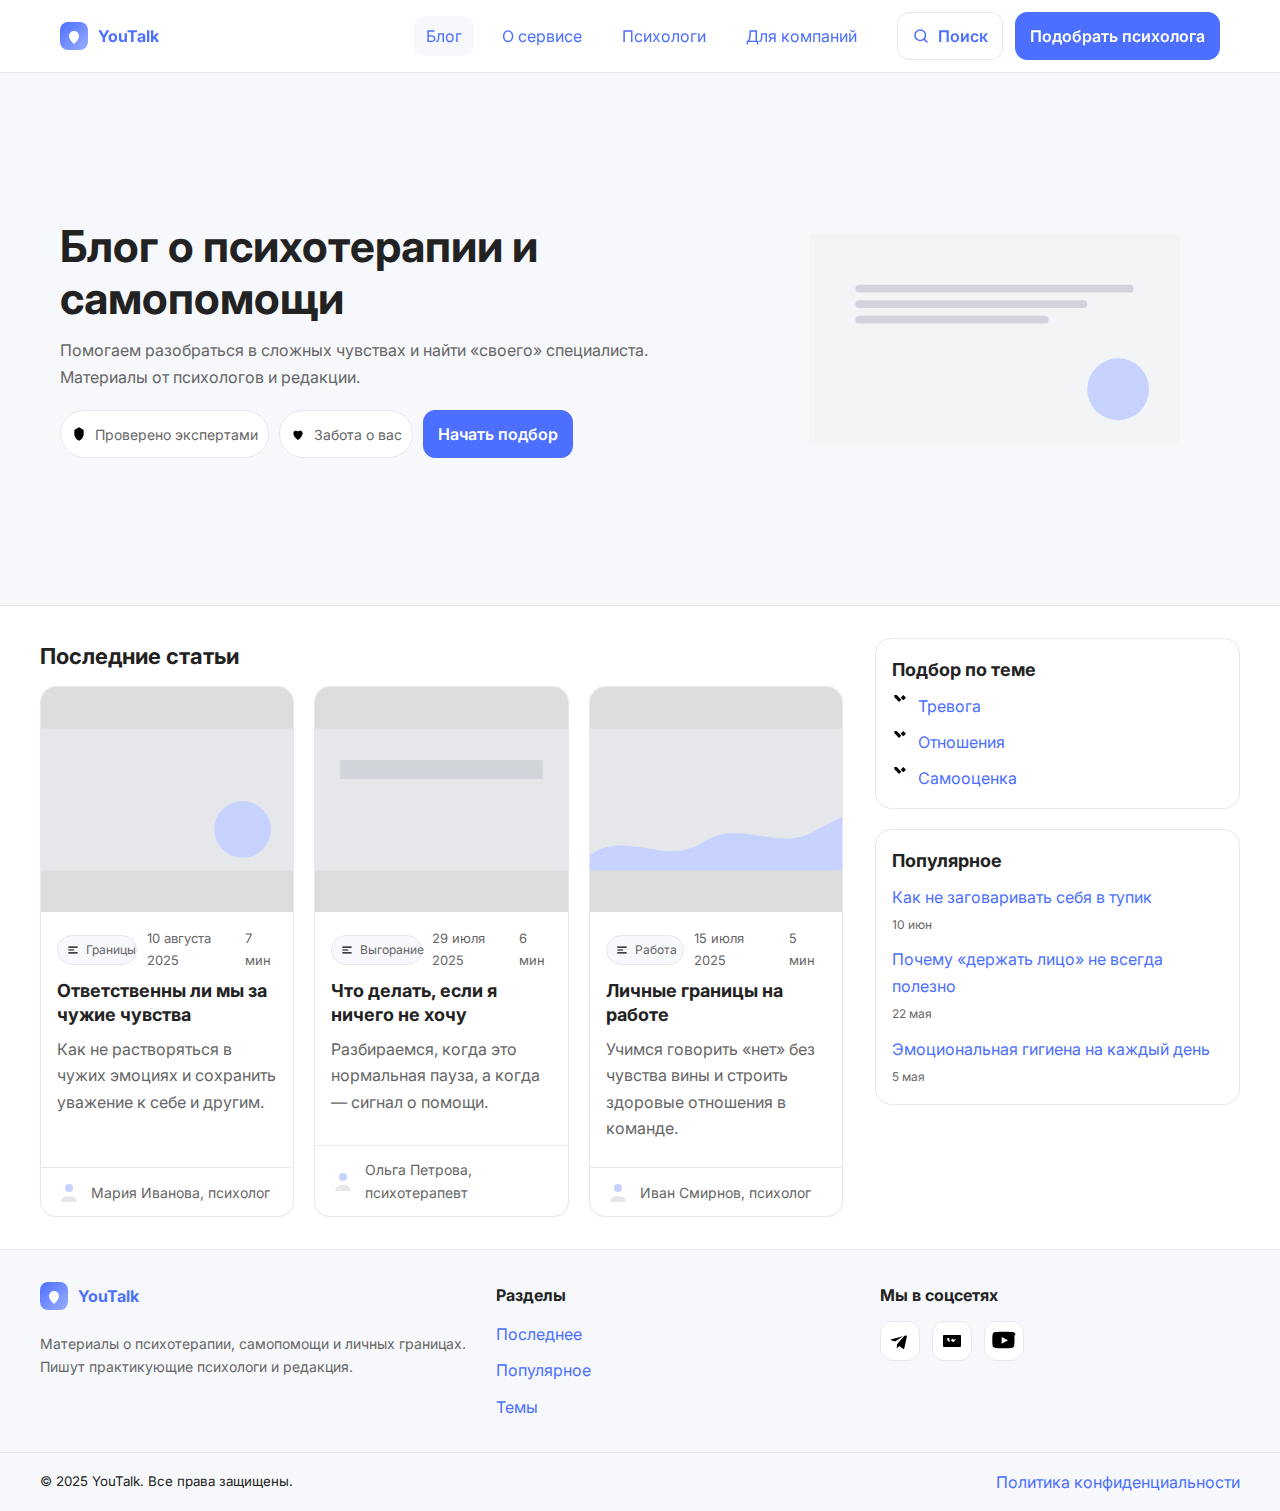
<file: index.html>
<!doctype html>
<html lang="ru">
<head>
  <title>YouTalk — Блог</title>
  <meta charset="utf-8" />
  <meta name="viewport" content="width=device-width, initial-scale=1" />
  <meta name="color-scheme" content="light dark" />
  <meta name="description" content="Блог YouTalk: психотерапия, самопомощь, отношения и личные границы." />
  <link rel="preconnect" href="https://fonts.googleapis.com">
  <link rel="preconnect" href="https://fonts.gstatic.com" crossorigin>
  <link href="https://fonts.googleapis.com/css2?family=Inter:wght@400;500;600;700&display=swap" rel="stylesheet">
  <link rel="stylesheet" href="css/style.css" />

</head>
<body>
<header class="header" role="banner">
  <div class="container header__bar">
    <a class="logo" href="index.html" aria-label="YouTalk на главную">
      <img class="logo__img" src="img/icons/logo.svg" alt="" width="28" height="28" />
      <span class="logo__text">YouTalk</span>
    </a>

    <a class="skip-link" href="#content">Перейти к контенту</a>

    <button class="btn btn--ghost header__menu-toggle" aria-expanded="false" aria-controls="main-nav" id="menuBtn">
      <svg class="icon" width="20" height="20" viewBox="0 0 24 24" aria-hidden="true"><path d="M4 6h16M4 12h16M4 18h16" stroke="currentColor" stroke-width="2" stroke-linecap="round"/></svg>
      Меню
    </button>

    <nav class="nav" id="main-nav" aria-label="Основная навигация">
      <ul class="nav__list">
        <li class="nav__item"><a class="nav__link nav__link--active" href="index.html" aria-current="page">Блог</a></li>
        <li class="nav__item"><a class="nav__link" href="#" aria-disabled="true">О сервисе</a></li>
        <li class="nav__item"><a class="nav__link" href="#" aria-disabled="true">Психологи</a></li>
        <li class="nav__item"><a class="nav__link" href="#" aria-disabled="true">Для компаний</a></li>
      </ul>
    </nav>

    <div class="header__actions" role="group" aria-label="Действия">
      <a class="btn btn--ghost" href="#search" aria-label="Поиск">
        <svg class="icon" width="18" height="18" viewBox="0 0 24 24" aria-hidden="true"><circle cx="11" cy="11" r="7" stroke="currentColor" stroke-width="2" fill="none"/><path d="M20 20l-3.2-3.2" stroke="currentColor" stroke-width="2" stroke-linecap="round"/></svg>
        <span class="btn__text">Поиск</span>
      </a>
      <a class="btn btn--primary" href="#" aria-disabled="true">Подобрать психолога</a>
    </div>
  </div>
</header>

<main id="content" class="main" role="main">
  <section class="hero">
    <div class="container hero__wrap">
      <div class="hero__content">
        <h1 class="hero__title">Блог о психотерапии и самопомощи</h1>
        <p class="hero__lead">Помогаем разобраться в сложных чувствах и найти «своего» специалиста. Материалы от психологов и редакции.</p>
        <div class="hero__badges">
          <span class="badge"><img src="img/icons/shield.svg" alt="" width="16" height="16"/>Проверено экспертами</span>
          <span class="badge"><img src="img/icons/heart.svg" alt="" width="16" height="16"/>Забота о вас</span>
          <a class="btn btn--primary" href="#" aria-disabled="true">Начать подбор</a>
        </div>
      </div>
      <figure class="hero__media">
        <img src="img/photos/hero-placeholder.svg" alt="Иллюстрация: разговор с психологом" width="640" height="420"/>
      </figure>
    </div>
  </section>

  <div class="container layout">
    <section class="section" id="latest" aria-labelledby="latest-title">
      <h2 class="section__title" id="latest-title">Последние статьи</h2>
      <div class="cards">
        <article class="card blog-card">
          <a class="card__link" href="article.html" aria-label="Открыть статью: Ответственны ли мы за чужие чувства">
            <img class="card__media" src="img/photos/thumb-1.svg" alt="" width="400" height="225" />
          </a>
          <div class="card__body">
            <div class="card__meta">
              <span class="chip"><img src="img/icons/topic.svg" alt="" width="14" height="14" />Границы</span>
              <time datetime="2025-08-10">10 августа 2025</time>
              <span class="read-time" aria-label="Время чтения: 7 минут">7 мин</span>
            </div>
            <h3 class="card__title"><a href="article.html">Ответственны ли мы за чужие чувства</a></h3>
            <p class="card__excerpt">Как не растворяться в чужих эмоциях и сохранить уважение к себе и другим.</p>
          </div>
          <div class="card__footer">
            <img class="avatar" src="img/icons/avatar.svg" alt="" width="24" height="24" />
            <span class="author">Мария Иванова, психолог</span>
          </div>
        </article>

        <article class="card blog-card">
          <a class="card__link" href="article.html" aria-label="Открыть статью: Что делать, если я ничего не хочу">
            <img class="card__media" src="img/photos/thumb-2.svg" alt="" width="400" height="225" />
          </a>
          <div class="card__body">
            <div class="card__meta">
              <span class="chip"><img src="img/icons/topic.svg" alt="" width="14" height="14" />Выгорание</span>
              <time datetime="2025-07-29">29 июля 2025</time>
              <span class="read-time" aria-label="Время чтения: 6 минут">6 мин</span>
            </div>
            <h3 class="card__title"><a href="article.html">Что делать, если я ничего не хочу</a></h3>
            <p class="card__excerpt">Разбираемся, когда это нормальная пауза, а когда — сигнал о помощи.</p>
          </div>
          <div class="card__footer">
            <img class="avatar" src="img/icons/avatar.svg" alt="" width="24" height="24" />
            <span class="author">Ольга Петрова, психотерапевт</span>
          </div>
        </article>

        <article class="card blog-card">
          <a class="card__link" href="article.html" aria-label="Открыть статью: Личные границы на работе">
            <img class="card__media" src="img/photos/thumb-3.svg" alt="" width="400" height="225" />
          </a>
          <div class="card__body">
            <div class="card__meta">
              <span class="chip"><img src="img/icons/topic.svg" alt="" width="14" height="14" />Работа</span>
              <time datetime="2025-07-15">15 июля 2025</time>
              <span class="read-time" aria-label="Время чтения: 5 минут">5 мин</span>
            </div>
            <h3 class="card__title"><a href="article.html">Личные границы на работе</a></h3>
            <p class="card__excerpt">Учимся говорить «нет» без чувства вины и строить здоровые отношения в команде.</p>
          </div>
          <div class="card__footer">
            <img class="avatar" src="img/icons/avatar.svg" alt="" width="24" height="24" />
            <span class="author">Иван Смирнов, психолог</span>
          </div>
        </article>
      </div>
    </section>

    <aside class="aside" aria-label="Боковая панель">
      <section class="panel">
        <h2 class="panel__title">Подбор по теме</h2>
        <ul class="list">
          <li><a href="#" aria-disabled="true"><img src="img/icons/tag.svg" alt="" width="16" height="16" /> Тревога</a></li>
          <li><a href="#" aria-disabled="true"><img src="img/icons/tag.svg" alt="" width="16" height="16" /> Отношения</a></li>
          <li><a href="#" aria-disabled="true"><img src="img/icons/tag.svg" alt="" width="16" height="16" /> Самооценка</a></li>
        </ul>
      </section>

      <section class="panel">
        <h2 class="panel__title">Популярное</h2>
        <ul class="list">
          <li><a href="article.html">Как не заговаривать себя в тупик</a> <time datetime="2025-06-10">10 июн</time></li>
          <li><a href="article.html">Почему «держать лицо» не всегда полезно</a> <time datetime="2025-05-22">22 мая</time></li>
          <li><a href="article.html">Эмоциональная гигиена на каждый день</a> <time datetime="2025-05-05">5 мая</time></li>
        </ul>
      </section>
    </aside>
  </div>
</main>
<footer class="footer" role="contentinfo">
  <div class="container footer__grid">
    <div class="footer__brand">
      <a class="logo" href="index.html">
        <img class="logo__img" src="img/icons/logo.svg" alt="" width="28" height="28" />
        <span class="logo__text">YouTalk</span>
      </a>
      <p class="subtle">Материалы о психотерапии, самопомощи и личных границах. Пишут практикующие психологи и редакция.</p>
    </div>
    <div>
      <h3 class="footer__title">Разделы</h3>
      <ul class="list">
        <li><a href="index.html#latest">Последнее</a></li>
        <li><a href="index.html#popular">Популярное</a></li>
        <li><a href="#" aria-disabled="true">Темы</a></li>
      </ul>
    </div>
    <div>
      <h3 class="footer__title">Мы в соцсетях</h3>
      <div class="socials" role="group" aria-label="Социальные сети">
        <a class="socials__link" href="#" aria-label="Telegram" aria-disabled="true"><img src="img/icons/telegram.svg" alt="" width="24" height="24" /></a>
        <a class="socials__link" href="#" aria-label="VK" aria-disabled="true"><img src="img/icons/vk.svg" alt="" width="24" height="24" /></a>
        <a class="socials__link" href="#" aria-label="YouTube" aria-disabled="true"><img src="img/icons/youtube.svg" alt="" width="24" height="24" /></a>
      </div>
    </div>
  </div>
  <div class="footer__legal">
    <div class="container footer__legal-inner">
      <small>© 2025 YouTalk. Все права защищены.</small>
      <a href="#" aria-disabled="true">Политика конфиденциальности</a>
    </div>
  </div>
</footer>


<script>
  // Mobile menu toggle with ARIA
  const btn = document.getElementById('menuBtn');
  const nav = document.getElementById('main-nav');
  if (btn && nav) {
    btn.addEventListener('click', () => {
      const expanded = btn.getAttribute('aria-expanded') === 'true';
      btn.setAttribute('aria-expanded', String(!expanded));
      nav.classList.toggle('nav--open');
    });
  }
</script>
</body>
</html>
</file>
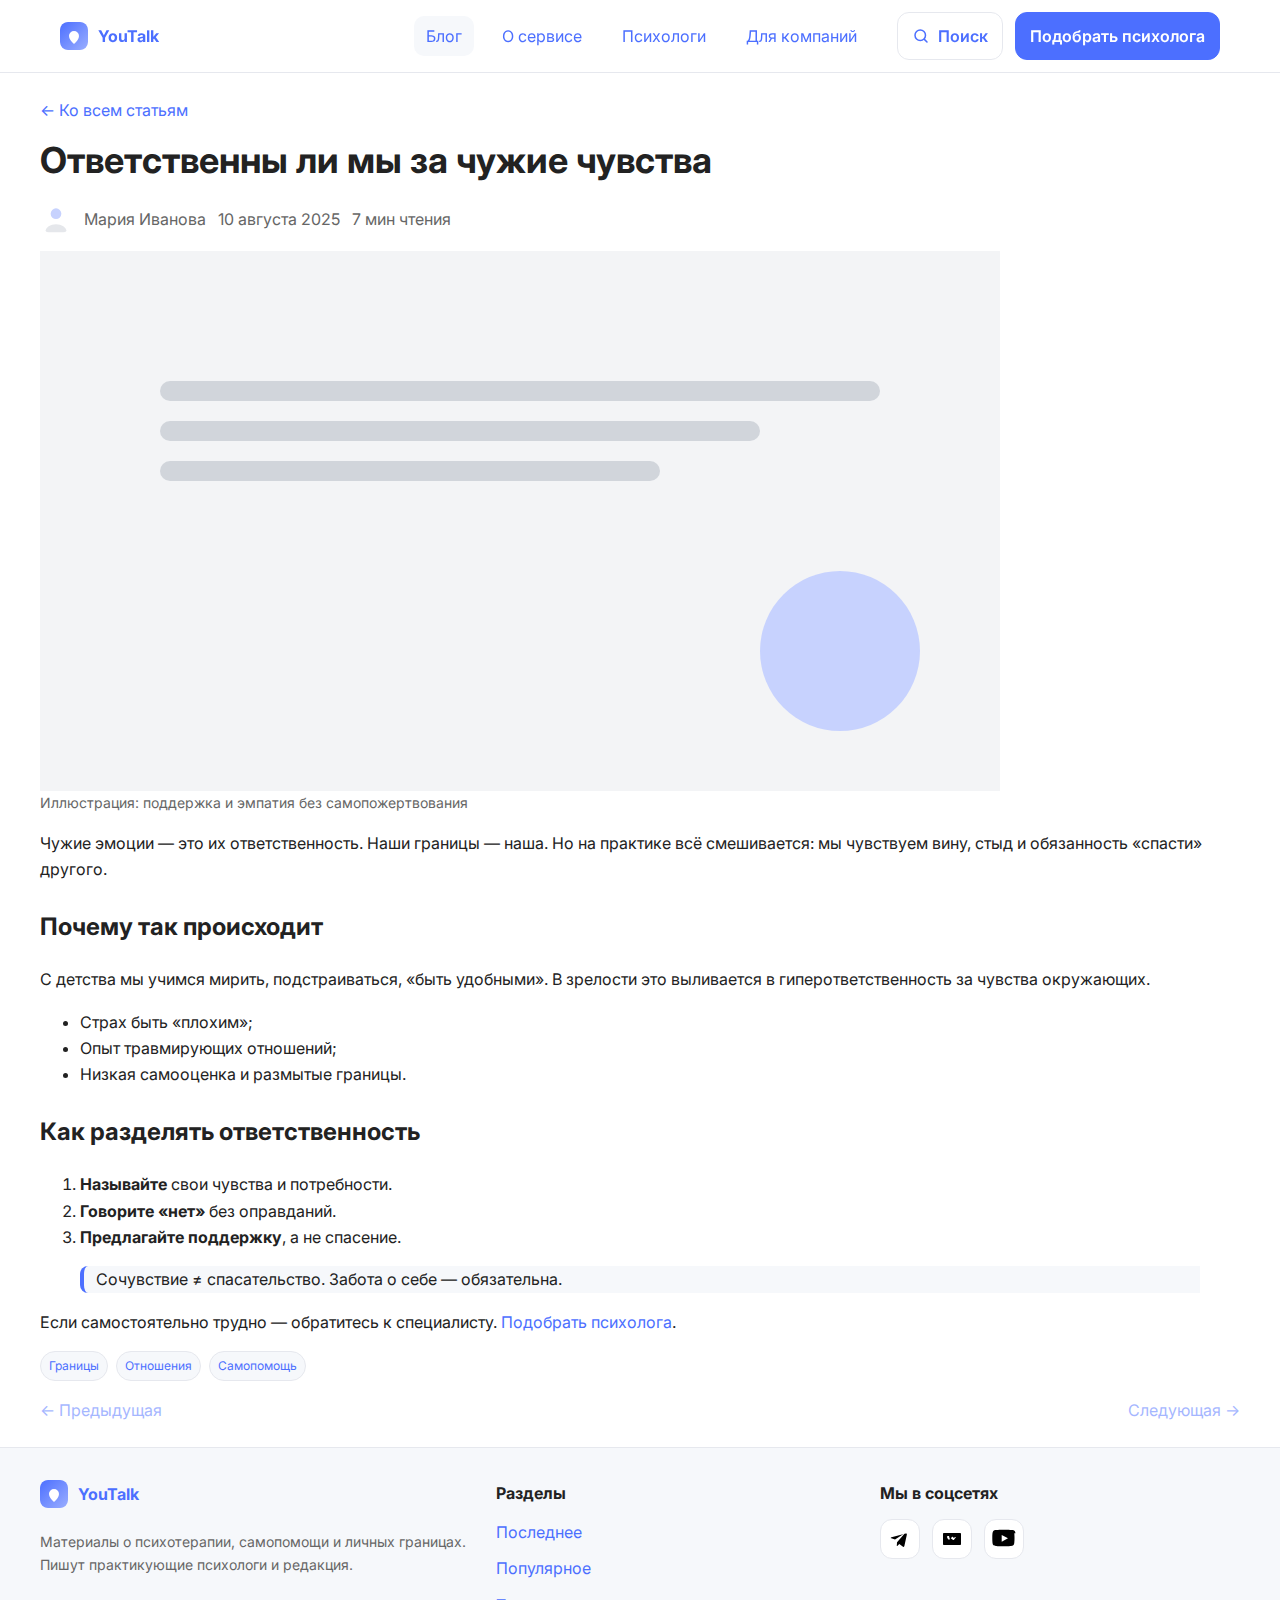
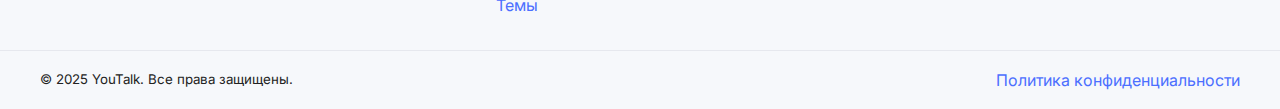
<file: article.html>
<!doctype html>
<html lang="ru">
<head>
  <title>YouTalk — Статья</title>
  <meta charset="utf-8" />
  <meta name="viewport" content="width=device-width, initial-scale=1" />
  <meta name="color-scheme" content="light dark" />
  <meta name="description" content="Блог YouTalk: психотерапия, самопомощь, отношения и личные границы." />
  <link rel="preconnect" href="https://fonts.googleapis.com">
  <link rel="preconnect" href="https://fonts.gstatic.com" crossorigin>
  <link href="https://fonts.googleapis.com/css2?family=Inter:wght@400;500;600;700&display=swap" rel="stylesheet">
  <link rel="stylesheet" href="css/style.css" />

</head>
<body>
<header class="header" role="banner">
  <div class="container header__bar">
    <a class="logo" href="index.html" aria-label="YouTalk на главную">
      <img class="logo__img" src="img/icons/logo.svg" alt="" width="28" height="28" />
      <span class="logo__text">YouTalk</span>
    </a>

    <a class="skip-link" href="#content">Перейти к контенту</a>

    <button class="btn btn--ghost header__menu-toggle" aria-expanded="false" aria-controls="main-nav" id="menuBtn">
      <svg class="icon" width="20" height="20" viewBox="0 0 24 24" aria-hidden="true"><path d="M4 6h16M4 12h16M4 18h16" stroke="currentColor" stroke-width="2" stroke-linecap="round"/></svg>
      Меню
    </button>

    <nav class="nav" id="main-nav" aria-label="Основная навигация">
      <ul class="nav__list">
        <li class="nav__item"><a class="nav__link nav__link--active" href="index.html" aria-current="page">Блог</a></li>
        <li class="nav__item"><a class="nav__link" href="#" aria-disabled="true">О сервисе</a></li>
        <li class="nav__item"><a class="nav__link" href="#" aria-disabled="true">Психологи</a></li>
        <li class="nav__item"><a class="nav__link" href="#" aria-disabled="true">Для компаний</a></li>
      </ul>
    </nav>

    <div class="header__actions" role="group" aria-label="Действия">
      <a class="btn btn--ghost" href="#search" aria-label="Поиск">
        <svg class="icon" width="18" height="18" viewBox="0 0 24 24" aria-hidden="true"><circle cx="11" cy="11" r="7" stroke="currentColor" stroke-width="2" fill="none"/><path d="M20 20l-3.2-3.2" stroke="currentColor" stroke-width="2" stroke-linecap="round"/></svg>
        <span class="btn__text">Поиск</span>
      </a>
      <a class="btn btn--primary" href="#" aria-disabled="true">Подобрать психолога</a>
    </div>
  </div>
</header>

<main id="content" class="main" role="main">
  <article class="article container" itemscope itemtype="https://schema.org/Article">
    <header class="article__header">
      <a class="article__crumbs" href="index.html">← Ко всем статьям</a>
      <h1 class="article__title" itemprop="headline">Ответственны ли мы за чужие чувства</h1>
      <div class="article__meta">
        <img class="avatar" src="img/icons/avatar.svg" alt="" width="32" height="32" />
        <span class="author" itemprop="author">Мария Иванова</span>
        <time class="date" datetime="2025-08-10" itemprop="datePublished">10 августа 2025</time>
        <span class="read-time">7 мин чтения</span>
      </div>
      <figure class="article__cover">
        <img src="img/photos/hero-placeholder.svg" alt="Иллюстрация к статье" width="960" height="540" itemprop="image"/>
        <figcaption class="article__caption">Иллюстрация: поддержка и эмпатия без самопожертвования</figcaption>
      </figure>
    </header>

    <div class="article__body" itemprop="articleBody">
      <p>Чужие эмоции — это их ответственность. Наши границы — наша. Но на практике всё смешивается: мы чувствуем вину, стыд и обязанность «спасти» другого.</p>
      <h2 id="why">Почему так происходит</h2>
      <p>С детства мы учимся мирить, подстраиваться, «быть удобными». В зрелости это выливается в гиперответственность за чувства окружающих.</p>
      <ul>
        <li>Страх быть «плохим»;</li>
        <li>Опыт травмирующих отношений;</li>
        <li>Низкая самооценка и размытые границы.</li>
      </ul>
      <h2 id="how">Как разделять ответственность</h2>
      <ol>
        <li><strong>Называйте</strong> свои чувства и потребности.</li>
        <li><strong>Говорите «нет»</strong> без оправданий.</li>
        <li><strong>Предлагайте поддержку</strong>, а не спасение.</li>
      </ol>
      <blockquote>Сочувствие ≠ спасательство. Забота о себе — обязательна.</blockquote>
      <p>Если самостоятельно трудно — обратитесь к специалисту. <a href="#" aria-disabled="true">Подобрать психолога</a>.</p>
    </div>

    <footer class="article__footer">
      <div class="article__tags" role="list" aria-label="Теги статьи">
        <a class="chip" href="#" role="listitem" aria-disabled="true">Границы</a>
        <a class="chip" href="#" role="listitem" aria-disabled="true">Отношения</a>
        <a class="chip" href="#" role="listitem" aria-disabled="true">Самопомощь</a>
      </div>
      <nav class="article__pager" aria-label="Навигация по статьям">
        <a class="pager__link pager__link--prev" href="article.html" aria-disabled="true">← Предыдущая</a>
        <a class="pager__link pager__link--next" href="article.html" aria-disabled="true">Следующая →</a>
      </nav>
    </footer>
  </article>
</main>
<footer class="footer" role="contentinfo">
  <div class="container footer__grid">
    <div class="footer__brand">
      <a class="logo" href="index.html">
        <img class="logo__img" src="img/icons/logo.svg" alt="" width="28" height="28" />
        <span class="logo__text">YouTalk</span>
      </a>
      <p class="subtle">Материалы о психотерапии, самопомощи и личных границах. Пишут практикующие психологи и редакция.</p>
    </div>
    <div>
      <h3 class="footer__title">Разделы</h3>
      <ul class="list">
        <li><a href="index.html#latest">Последнее</a></li>
        <li><a href="index.html#popular">Популярное</a></li>
        <li><a href="#" aria-disabled="true">Темы</a></li>
      </ul>
    </div>
    <div>
      <h3 class="footer__title">Мы в соцсетях</h3>
      <div class="socials" role="group" aria-label="Социальные сети">
        <a class="socials__link" href="#" aria-label="Telegram" aria-disabled="true"><img src="img/icons/telegram.svg" alt="" width="24" height="24" /></a>
        <a class="socials__link" href="#" aria-label="VK" aria-disabled="true"><img src="img/icons/vk.svg" alt="" width="24" height="24" /></a>
        <a class="socials__link" href="#" aria-label="YouTube" aria-disabled="true"><img src="img/icons/youtube.svg" alt="" width="24" height="24" /></a>
      </div>
    </div>
  </div>
  <div class="footer__legal">
    <div class="container footer__legal-inner">
      <small>© 2025 YouTalk. Все права защищены.</small>
      <a href="#" aria-disabled="true">Политика конфиденциальности</a>
    </div>
  </div>
</footer>


<script>
  const btn = document.getElementById('menuBtn');
  const nav = document.getElementById('main-nav');
  if (btn && nav) {
    btn.addEventListener('click', () => {
      const expanded = btn.getAttribute('aria-expanded') === 'true';
      btn.setAttribute('aria-expanded', String(!expanded));
      nav.classList.toggle('nav--open');
    });
  }
</script>
</body>
</html>
</file>
<file: css/style.css>
:root{
  --bg:#ffffff;
  --text:#222222;
  --muted:#666666;
  --brand:#4c6fff;
  --brand-ink:#2a3db8;
  --surface:#f6f8fb;
  --card:#ffffff;
  --border:#e6e8ee;
  --radius:16px;
  --maxw:1200px;
}

/* Base */
*{box-sizing:border-box}
html,body{height:100%}
body{margin:0;font-family:Inter,system-ui,-apple-system,Segoe UI,Roboto,Arial,sans-serif;background:var(--bg);color:var(--text);line-height:1.65}
img{max-width:100%;display:block}
a{color:var(--brand);text-decoration:none}
a:hover{text-decoration:underline}
a:focus-visible{outline:3px solid var(--brand);outline-offset:2px;border-radius:8px}
::selection{background:rgba(76,111,255,.25)}
.container{max-width:var(--maxw);margin-inline:auto;padding:0 20px}

/* Skip link */
.skip-link{position:absolute;left:-9999px;top:auto}
.skip-link:focus{left:auto;top:8px;background:#fff;border:2px solid var(--brand);padding:8px 12px;border-radius:8px;z-index:1000}

/* Header */
.header{position:sticky;top:0;z-index:50;background:rgba(255,255,255,.8);backdrop-filter:blur(10px);border-bottom:1px solid var(--border)}
.header__bar{display:flex;align-items:center;gap:16px;min-height:72px}
.logo{display:inline-flex;align-items:center;gap:10px;font-weight:700}
.logo__img{border-radius:8px}
.nav{margin-left:auto}
.nav__list{display:flex;gap:16px;list-style:none;padding:0;margin:0}
.nav__link{padding:10px 12px;border-radius:10px}
.nav__link:hover,.nav__link--active{background:var(--surface);text-decoration:none}
.header__actions{display:flex;gap:12px;margin-left:12px}
.btn{display:inline-flex;align-items:center;gap:8px;border:1px solid var(--border);background:var(--card);padding:10px 14px;border-radius:12px;font-weight:600}
.btn--primary{background:var(--brand);border-color:var(--brand);color:#fff}
.btn--primary:hover{filter:brightness(0.95)}
.btn--ghost{background:transparent}
.header__menu-toggle{display:none}

/* Icons */
.icon{display:inline-block}

/* Hero */
.hero{padding:40px 0;background:var(--surface);border-bottom:1px solid var(--border)}
.hero__wrap{display:grid;grid-template-columns:1.2fr .8fr;gap:32px;align-items:center}
.hero__title{font-size:clamp(24px,4vw,44px);line-height:1.2;margin:0 0 12px}
.hero__lead{color:var(--muted);margin:0 0 20px}
.hero__badges{display:flex;gap:10px;flex-wrap:wrap}
.badge{display:inline-flex;align-items:center;gap:8px;background:#fff;border:1px solid var(--border);border-radius:999px;padding:6px 10px;font-size:14px;color:var(--muted)}

/* Layout */
.layout{display:grid;grid-template-columns:2.2fr 1fr;gap:32px;padding:32px 0}

/* Cards */
.section__title{font-size:22px;margin:0 0 12px}
.cards{display:grid;grid-template-columns:repeat(3,1fr);gap:20px}
.card{background:var(--card);border:1px solid var(--border);border-radius:var(--radius);overflow:hidden;display:flex;flex-direction:column;box-shadow:0 1px 2px rgba(0,0,0,.03)}
.card__media{aspect-ratio:16/9;background:#ddd}
.card__body{padding:16px}
.card__meta{display:flex;gap:10px;align-items:center;color:var(--muted);font-size:13px}
.chip{display:inline-flex;align-items:center;gap:6px;background:var(--surface);border:1px solid var(--border);border-radius:999px;padding:4px 8px;font-size:12px}
.card__title{margin:8px 0 8px;font-size:18px;line-height:1.35}
.card__title a{color:inherit}
.card__title a:focus-visible{text-decoration:underline}
.card__excerpt{color:var(--muted);margin:0 0 10px}
.card__footer{margin-top:auto;padding:12px 16px;border-top:1px solid var(--border);display:flex;align-items:center;gap:10px;font-size:14px;color:var(--muted)}
.avatar{border-radius:50%}

/* Aside */
.aside{display:flex;flex-direction:column;gap:20px}
.panel{background:var(--card);border:1px solid var(--border);border-radius:var(--radius);padding:16px}
.panel__title{margin:0 0 8px;font-size:18px}
.list{list-style:none;margin:0;padding:0;display:flex;flex-direction:column;gap:10px}
.list a{display:flex;gap:10px;align-items:start}
.list time{color:var(--muted);font-size:12px}
.list li::marker{content:""}

/* Article */
.article{padding:24px 0}
.article__header{margin-bottom:12px}
.article__crumbs{display:inline-block;margin-bottom:8px}
.article__title{font-size:clamp(24px,4vw,36px);margin:0 0 12px}
.article__meta{display:flex;align-items:center;gap:12px;color:var(--muted)}
.article__cover{margin:16px 0}
.article__caption{color:var(--muted);font-size:14px}
.article__body h2{margin-top:24px}
.article__body blockquote{border-left:4px solid var(--brand);padding-left:12px;background:var(--surface);border-radius:8px 0 0 8px}
.article__tags{display:flex;gap:8px;flex-wrap:wrap;margin-top:16px}
.article__pager{display:flex;justify-content:space-between;margin-top:16px}
.pager__link[aria-disabled="true"]{opacity:.5;pointer-events:none}

/* Footer */
.footer{border-top:1px solid var(--border);background:var(--surface)}
.footer__grid{display:grid;grid-template-columns:1.2fr 1fr 1fr;gap:24px;padding:32px 0}
.footer__title{margin:0 0 12px;font-size:16px}
.socials{display:flex;gap:12px}
.socials__link{display:inline-flex;align-items:center;justify-content:center;width:40px;height:40px;border:1px solid var(--border);border-radius:12px;background:#fff}
.subtle{color:var(--muted);font-size:14px}
.footer__legal{border-top:1px solid var(--border);}
.footer__legal-inner{display:flex;justify-content:space-between;align-items:center;padding:16px 0}

/* Responsive */
@media (max-width: 1024px){
  .cards{grid-template-columns:repeat(2,1fr)}
  .layout{grid-template-columns:1fr}
  .hero__wrap{grid-template-columns:1fr}
  .nav{display:none}
  .header__menu-toggle{display:inline-flex;margin-left:auto}
  .nav.nav--open{display:block;position:absolute;top:72px;left:0;right:0;background:#fff;border-bottom:1px solid var(--border)}
  .nav__list{flex-direction:column;padding:12px}
}
@media (max-width: 640px){
  .cards{grid-template-columns:1fr}
  .header__actions{display:none}
  .footer__grid{grid-template-columns:1fr}
}

/* Reduced motion */
@media (prefers-reduced-motion: reduce) {
  * { animation: none !important; transition: none !important; }
}
</file>
